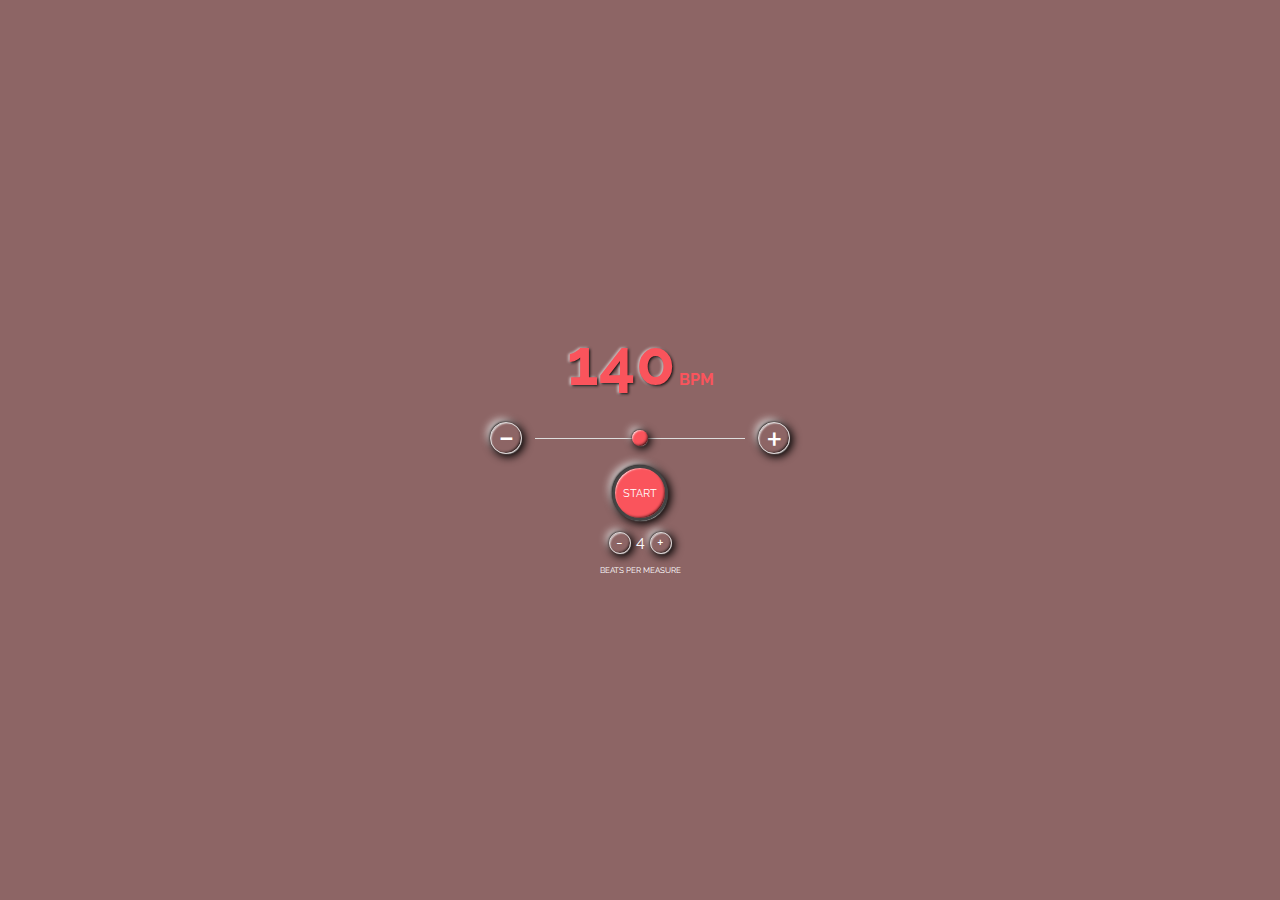
<file: index.html>
<!DOCTYPE html>
<html lang="en">
<head>
    <meta charset="UTF-8">
    <meta http-equiv="X-UA-Compatible" content="IE=edge">
    <meta name="viewport" content="width=device-width, initial-scale=1.0">
    <link rel="stylesheet" href="./styles.css">
    <title>Metronome</title>
    
</head>
<body>
    <div class="container">
        <div class="metronome">
            <div class="bpm-display">
                <span class="tempo">140</span>
                <span class="bpm">BPM</span>
            </div>
            <div class="tempo-text"></div>
            <div class="tempo-settings">
                <div class="adjust-tempo-btn decrease-tempo">-</div>
                <input type="range" min="20" max="280" step="1" class="slider">
                <div class="adjust-tempo-btn increase-tempo">+</div>
            </div>
            <div class="start-stop">START</div>
            <div class="measures">
                <div class="subtract-beats stepper">-</div>
                <div class="measure-count">4</div>
                <div class="add-beats stepper">+</div>
            </div>
            <span class="beats-per-measure-text">Beats per measure</span>
        
        </div>
    </div>

    <script src="./app.js" type="module"></script>
</body>
</html>
</file>
<file: styles.css>
@import url('https://fonts.googleapis.com/css2?family=Raleway:wght@400;700&display=swap');
* {
    margin: 0;
    padding: 0;
}

body {
    background-color:#8d6565 ;
    font-family: 'Raleway', sans-serif;
    color: #ffffff;
    user-select: none;
}
.container {
    display: flex;
    justify-content: center;
    align-items: center;
    height: 100vh;
}
.metronome {
    display: flex;
    flex-direction: column;
    width: 300px;
    height: 250px;
    justify-content: space-between;
}
.bpm-display {
    width: 100%;
    text-align: center;
    color: #fa545c;
    font-weight: bold;
    
}
.bpm-display .tempo {
    text-shadow: 1px 1px 3px #000000,
                  -1px -0px 3px white;
    font-size: 4em;
}
.tempo-text {
    font-size: .8em;
    text-transform: uppercase;
    text-align: center;
}

.tempo-settings {
    display: flex;
    justify-content: space-between;
}

.tempo-settings .adjust-tempo-btn {
    width: 30px;
    height: 30px;
    font-size: 40px;
    border-radius: 50%;
    border: 1px solid #ddd;
    text-align: center;
    cursor: pointer;
    box-shadow: 
    -1px -1px 2px -1px black,
     1px 2px 1px -2px rgb(218, 218, 218),
     2px 2px 8px 1px black,
    -4px -4px 8px -2px white,
    1px 1px 1px -1px white,
    inset 2px 2px 2px -2px white,
    inset -2px -2px 3px -2px black
    ;
}
.tempo-settings .adjust-tempo-btn:hover {
    background: #fa545c;
    color: #fff;
}
.tempo-settings .decrease-tempo {
    line-height: 25px;
}
.tempo-settings .increase-tempo {
    line-height: 32px;
}

input[type=range] {
    -webkit-appearance: none;
    background-color: transparent;
    width: 70%;
}
input[type=range]::-webkit-slider-thumb {
    -webkit-appearance: none;
}
input[type=range]:focus {
    outline: none;
}

input[type=range]::-webkit-slider-thumb {
    -webkit-appearance: none;
    width: 16px;
    height: 16px;
    border-radius: 50%;
    background: #fa545c;
    cursor: pointer;
    margin-top: -8px;
    box-shadow: 
    -1px -1px 2px -1px black,
     1px 2px 1px -2px rgb(218, 218, 218),
     2px 2px 8px 1px black,
    -4px -4px 8px -2px white,
    1px 1px 1px -1px white,
    inset 2px 2px 2px -2px white,
    inset -2px -2px 3px -2px black
    ;
}
input[type=range]::-moz-range-thumb {
    -webkit-appearance: none;
    width: 16px;
    height: 16px;
    border-radius: 50%;
    background: #fa545c;
    cursor: pointer;
    border: none;
    
}

input[type=range]::-webkit-slider-runnable-track {
    width: 100%;
    height: 1px;
    background: #ddd;
}

input[type=range]::-moz-range-track {
    width: 100%;
    height: 1px;
    background: #ddd;
}

.start-stop {
    width: 50px;
    height: 50px;
    font-size: 0.7em;
    text-align: center;
    background: #fa545c;
    border-radius: 50%;
    color: #fff;
    line-height: 50px;
    margin: 0 auto;
    cursor: pointer;
    border: solid rgb(68, 68, 68);
    box-shadow: 
                -1px -1px 2px -1px black,
                 1px 2px 1px -2px rgb(218, 218, 218),
                 2px 2px 8px 1px black,
                -4px -4px 8px -2px white,
                1px 1px 1px -1px white,
                inset 2px 2px 2px -2px white,
                inset -2px -2px 3px -2px black
                ;
    
}

.start-stop:hover {
    background: #ff656c;
}
.measures {
    
    display: flex;
    justify-content: center;
}
.measures .stepper {
    width: 20px;
    height: 20px;
    border-radius: 50%;
    border: 1px solid #ddd;
    text-align: center;
    margin: 0 5px;
    cursor: pointer;
    box-shadow: 
    -1px -1px 2px -1px black,
     1px 2px 1px -2px rgb(218, 218, 218),
     2px 2px 8px 1px black,
    -4px -4px 8px -2px white,
    1px 1px 1px -1px white,
    inset 2px 2px 2px -2px white,
    inset -2px -2px 3px -2px black
    ;
}
.measures .stepper:hover {
    background: #ff656c;
    color: #fff;
}
.measures .add-beats {
    
    line-height: 20px;
}

.beats-per-measure-text {
    text-align: center;
    font-size: 0.5em;
    text-transform: uppercase;
}
</file>
